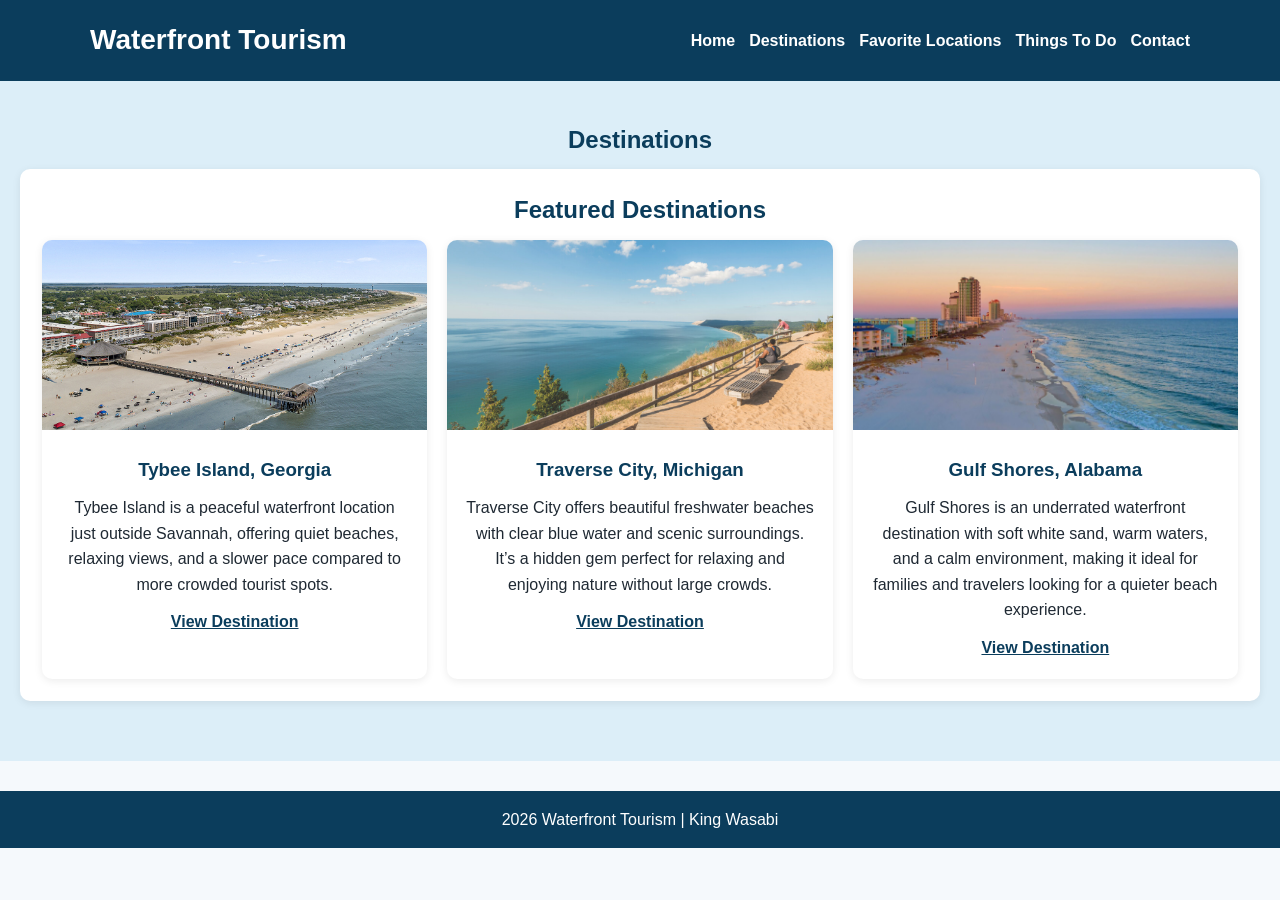
<file: pages/destinations.html>
<!DOCTYPE html>
<html lang="en">
<head>
    <meta charset="UTF-8">
    <meta name="viewport" content="width=device-width, initial-scale=1.0">
    <title>Waterfront Tourism | Destinations</title>
    <link rel="stylesheet" href="../css/styles.css">
</head>
<body>
  <header>
        <div class="container navbar">
            <div class="logo">Waterfront Tourism</div>
            <nav>
                <ul class="nav-links">
                    <li><a href="../index.html">Home</a></li>
                    <li><a href="destinations.html">Destinations</a></li>
                    <li><a href="favorites.html">Favorite Locations</a></li>
                    <li><a href="things-to-do.html">Things To Do</a></li>
                    <li><a href="contact.html">Contact</a></li>
                </ul>
            </nav>
        </div>
    </header>
      
    <section class="banner">
    <h1 class="page-title">Destinations</h1>
    <section class="section-box">
        <h2>Featured Destinations</h2>
        <div class="card-grid">
            <div class="card">
                <img src="../images/TybeeIsland.jpg" alt="Tybee Island">
                <div class="card-content">
                    <h3>Tybee Island, Georgia</h3>
                    <p>Tybee Island is a peaceful waterfront location just outside Savannah, offering quiet beaches, relaxing views, and a slower pace compared to more crowded tourist spots.</p>
                    <a href="destination1.html">View Destination</a>
                </div>
            </div>

            <div class="card">
                <img src="../images/TraverseCity.jpeg" alt="Traverse City">
                <div class="card-content">
                    <h3>Traverse City, Michigan</h3>
                    <p>Traverse City offers beautiful freshwater beaches with clear blue water and scenic surroundings. It’s a hidden gem perfect for relaxing and enjoying nature without large crowds.</p>
                    <a href="destination2.html">View Destination</a>
                </div>
            </div>

            <div class="card">
                <img src="../images/GulfShores.jpg" alt="Sunset Point waterfront view">
                <div class="card-content">
                    <h3>Gulf Shores, Alabama</h3>
                    <p>Gulf Shores is an underrated waterfront destination with soft white sand, warm waters, and a calm environment, making it ideal for families and travelers looking for a quieter beach experience.</p>
                    <a href="destination3.html">View Destination</a>
                </div>
            </div>
        </div>
    </section>
</section>
    <footer>
        <p>2026 Waterfront Tourism | King Wasabi</p>
    </footer>
    </div>
</body>
</html>
</file>
<file: css/styles.css>
* {
    box-sizing: border-box;
    margin: 0;
    padding: 0;
    font-family: Arial, sans-serif;
}

body {
    background-color: #f5f9fc;
    color: #1f2933;
    line-height: 1.6;
}

header {
    background-color: #0b3d5c;
    color: white;
    padding: 18px 0;
}

.container {
    width: 90%;
    max-width: 1100px;
    margin: 0 auto;
}

.navbar {
    display: flex;
    justify-content: space-between;
    align-items: center;
    gap: 20px;
    flex-wrap: wrap;
}

.logo {
    font-size: 28px;
    font-weight: bold;
}

.nav-links {
    list-style: none;
    display: flex;
    gap: 14px;
    flex-wrap: wrap;
}

.nav-links a {
    color: white;
    text-decoration: none;
    font-weight: bold;
}

.nav-links a:hover {
    text-decoration: underline;
}

.nav-links a:focus {
    outline: 3px solid white;
    outline-offset: 3px;
}

.banner {
    background-color: #dceef8;
    text-align: center;
    padding: 40px 20px;
}

.banner h1 {
    color: #0b3d5c;
    margin-bottom: 10px;
}

main {
    padding: 35px 0;
}

.section-box {
    background-color: white;
    padding: 22px;
    margin-bottom: 20px;
    border-radius: 10px;
    box-shadow: 0 2px 8px rgba(0, 0, 0, 0.08);
}

.section-box h2 {
    color: #0b3d5c;
    margin-bottom: 10px;
}

form input,
form textarea,
form button {
    width: 100%;
    padding: 10px;
    margin-top: 6px;
    margin-bottom: 14px;
    border: 1px solid #6b7c87;
    border-radius: 6px;
}

form button {
    background-color: #0b3d5c;
    color: white;
    border: none;
    cursor: pointer;
    font-weight: bold;
}

form button:hover {
    background-color: #062b40;
}

form button:focus,
form input:focus,
form textarea:focus {
    outline: 3px solid #111111;
    outline-offset: 3px;
}

footer {
    background-color: #0b3d5c;
    color: white;
    text-align: center;
    padding: 16px 10px;
    margin-top: 30px;
}

.hero {
    background-image: linear-gradient(rgba(0, 0, 0, 0.78), rgba(0, 0, 0, 0.78)),
        url("../images/tanya-barrow.jpg");
    background-size: cover;
    background-position: center;
    color: white;
    text-align: center;
    padding: 90px 20px;
}

.hero h1 {
    font-size: 42px;
    margin-bottom: 15px;
    color: white;
}

.hero p {
    max-width: 750px;
    margin: 0 auto 20px;
    font-size: 18px;
    color: white;
}

.hero-button {
    display: inline-block;
    background-color: #ffffff;
    color: #0b3d5c;
    text-decoration: none;
    padding: 12px 22px;
    border-radius: 6px;
    font-weight: bold;
    border: 2px solid #ffffff;
}

.hero-button:hover {
    background-color: #dceef8;
    color: #062b40;
}

.hero-button:focus {
    outline: 3px solid white;
    outline-offset: 4px;
}

.card-grid {
    display: grid;
    grid-template-columns: repeat(auto-fit, minmax(250px, 1fr));
    gap: 20px;
}

.card {
    background-color: white;
    border-radius: 10px;
    overflow: hidden;
    box-shadow: 0 2px 8px rgba(0, 0, 0, 0.08);
}

.card img {
    width: 100%;
    height: 190px;
    object-fit: cover;
}

.card-content {
    padding: 18px;
}

.card-content h3 {
    color: #0b3d5c;
    margin-bottom: 10px;
}

.card-content p {
    margin-bottom: 12px;
}

.card-content a {
    color: #0b3d5c;
    text-decoration: underline;
    font-weight: bold;
}

.card-content a:hover {
    color: #062b40;
}

.card-content a:focus {
    outline: 3px solid #111111;
    outline-offset: 3px;
}

.info-list {
    padding-left: 20px;
    margin-top: 10px;
}

.info-list li {
    margin-bottom: 8px;
}

.page-image {
    width: 100%;
    max-width: 700px;
    display: block;
    margin: 20px auto;
    border-radius: 10px;
}
</file>
